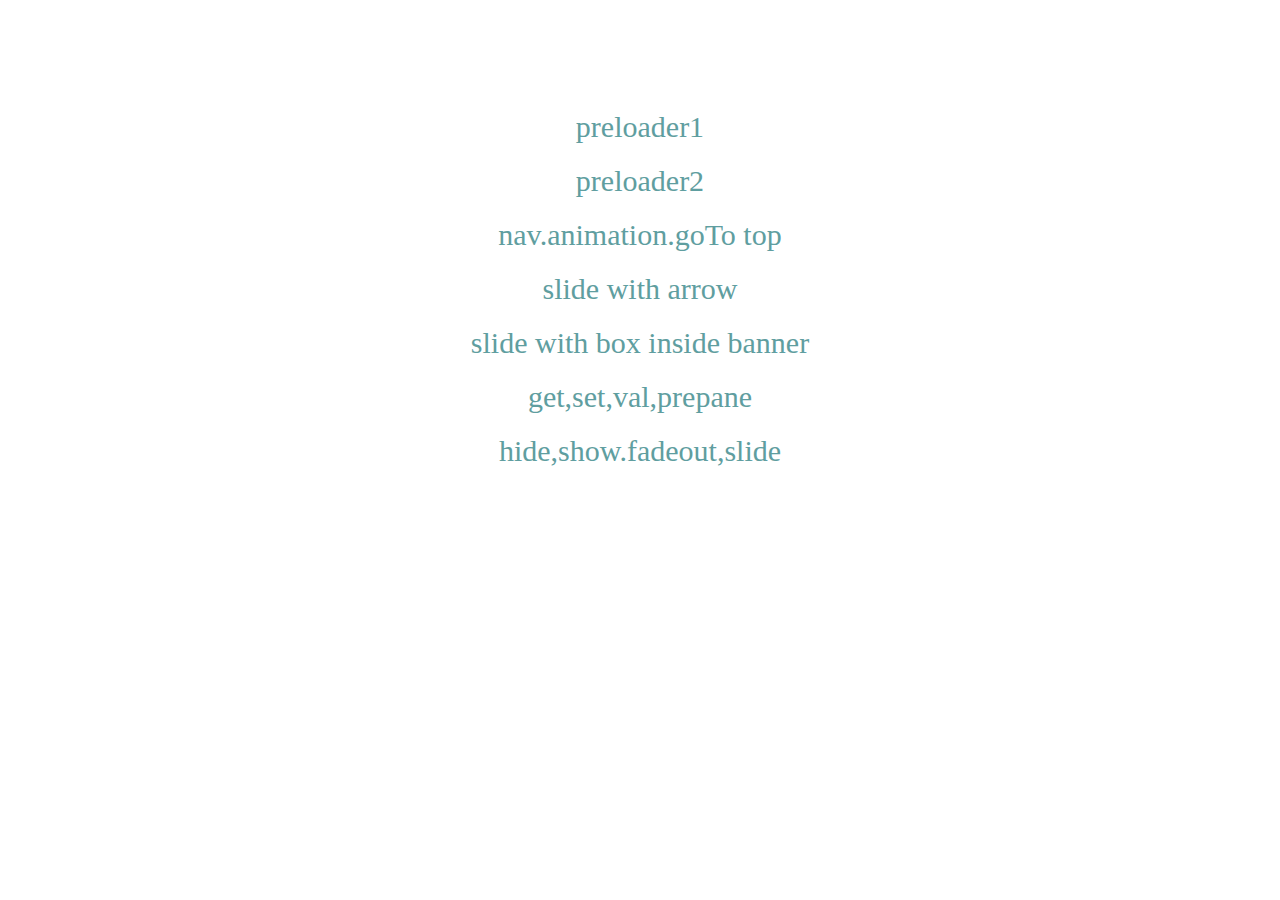
<file: index.html>
<!DOCTYPE html>
<html lang="en">
<head>
    <meta charset="UTF-8">
    <meta name="viewport" content="width=device-width, initial-scale=1.0">
    <title>Document</title>
    <link rel="stylesheet" href="./css/style.css">
</head>
<body>
    <section>
        <a href="./example-1/index.html" target="_blank">preloader1</a>
        <a href="./Example-2/index.html" target="_blank">preloader2</a>
        <a href="./nav.animation.goTo top/index.html" target="_blank">nav.animation.goTo top</a>
        <a href="./slide with arrow (left- Right)/index.html" target="_blank">slide with arrow </a>
        <a href="./slide with box inside banner/index.html" target="_blank">slide with box inside banner</a>
        <a href="./get,set,val,prepane/index.html" target="_blank">get,set,val,prepane</a>
        <a href="./hide,show.fadeout,slide/index.html" target="_blank">hide,show.fadeout,slide</a>
       
    </section>
    
</body>
</html>
</file>
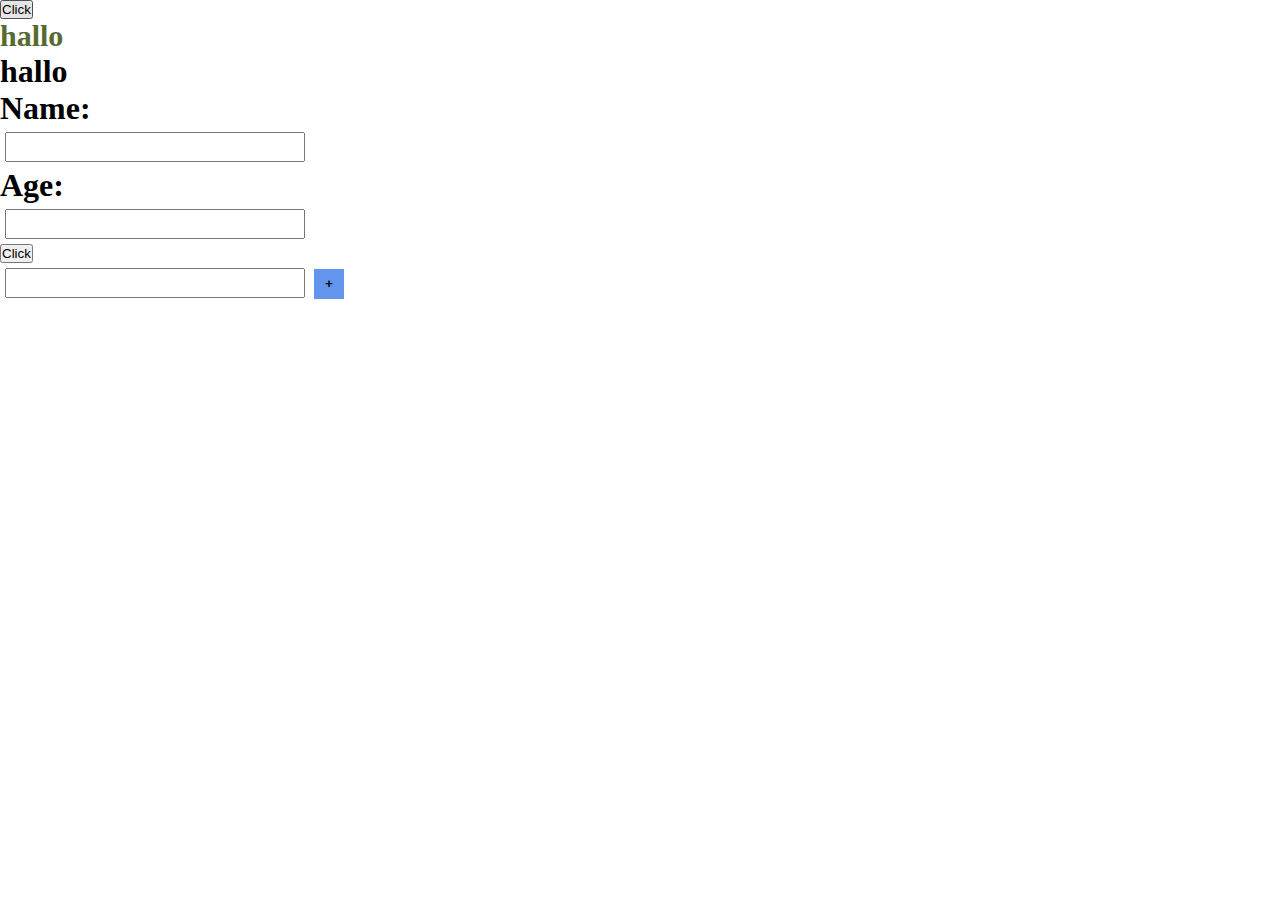
<file: get,set,val,prepane/index.html>
<!DOCTYPE html>
<html lang="en">

<head>
    <meta charset="UTF-8">
    <meta name="viewport" content="width=device-width, initial-scale=1.0">
    <title>Document</title>
    <link rel="stylesheet" href="./css/reset.css">
    <link rel="stylesheet" href="./css/style.css">
</head>

<body>
    <button id="btn">Click</button>
    <h1 id="setText">hallo</h1>
    <h1 id="setHtml">hallo</h1>
    <h1>Name:</h1>
    <input type="text" id="getValname">
    <h1>Age:</h1>
    <input type="text" id="getValAge">
    <h1 id="value"></h1>
    <h1 id="agevalue"></h1>
    <button id="nameAge">Click</button><br>
    <!-- after formula start -->
    <div>
        <input type="text" id="aftercheck">
        <button id="afterclick">+</button>       
    </div>
    









    <script src="./js/jquery-3.7.0.min.js"></script>
    <script src="./js/app.js"></script>
</body>

</html>
</file>
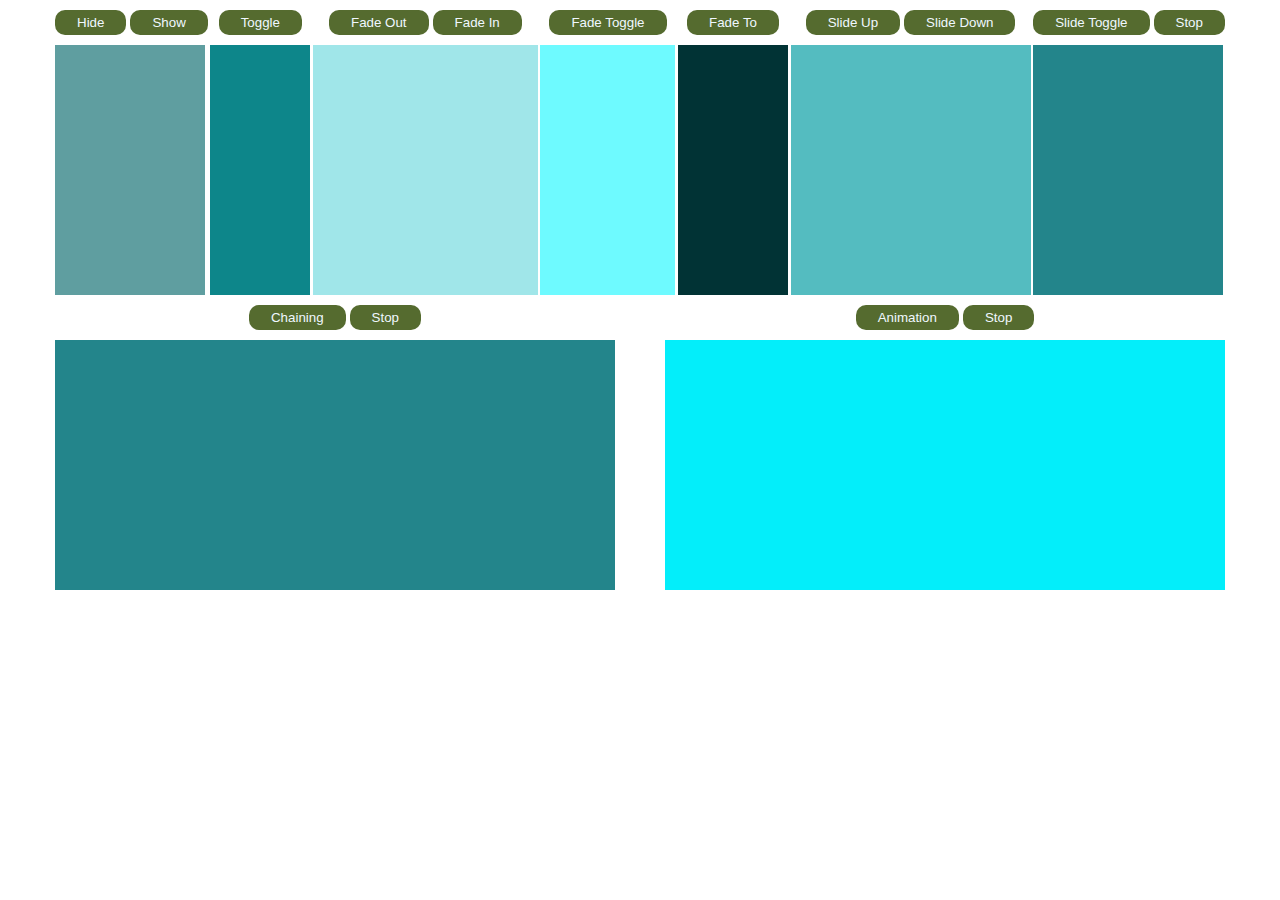
<file: hide,show.fadeout,slide/index.html>
<!DOCTYPE html>
<html lang="en">

<head>
    <meta charset="UTF-8">
    <meta name="viewport" content="width=device-width, initial-scale=1.0">   <title>hide,show,slide,fade</title>    
    <link rel="stylesheet" href="./css/reset.css">
    <link rel="stylesheet" href="./css/style.css">
</head>

<body>
    <div class="container row">
        <!-- hide/show section start -->
        <div class="box">
            <button id="hidebtn">Hide</button>
            <button id="showBtn">Show</button>
            <div id="elemant"></div>
            <div id="space"></div>
        </div>

        <!-- hide/show section end -->
        <!-- toggle section start -->
        <div class="box">
            <button id="toggleBtn">Toggle</button>
            <div id="togglElemant"></div>
            <div id="space"></div>
        </div>
        <!-- toggle section end -->
        <!-- fade section start -->
        <div class="box">
            <button id="fadeOutBtn">Fade Out</button>
            <button id="fadeIn">Fade In</button>
            <div id="fadeElemant"></div>
            <div id="space"></div>
        </div>

        <div class="box">
            <button id="ToggleFade">Fade Toggle</button>
            <div id="toggleFadeEliment"></div>
        </div>

        <div class="box">
            <button id="fadetoBtn">Fade To</button>
            <div id="fadeToElement"></div>
            <div id="space"></div>
        </div>
        <!-- fade section end -->
        <!-- slide section strt -->
        <div class="box">
            <button id="slideUp">Slide Up</button>
            <button id="slideDown">Slide Down</button>
            
            <div id="slideElimant"></div>
        </div>
        <div class="box">           
            <button id="slideToggle">Slide Toggle</button>
            <button id="stop">Stop</button>
            <div id="slideToggleElimant"></div>
        </div>
        <!-- slide section end -->
        <!-- chainning section start -->
        <div class="box">           
            <button id="chainingBtn">Chaining</button>
            <button id="stop">Stop</button>
            <div id="chainingElimant"></div>
        </div>
        <div class="box">           
            <button id="animationBtn">Animation</button>
            <button id="stop">Stop</button>
            <div id="animationElimant"></div>
        </div>
        <!-- chainning section end -->
    </div>

    <script src="./js/jquery-3.7.0.min.js"></script>
    <script src="./js/app.js"></script>
</body>

</html>
</file>
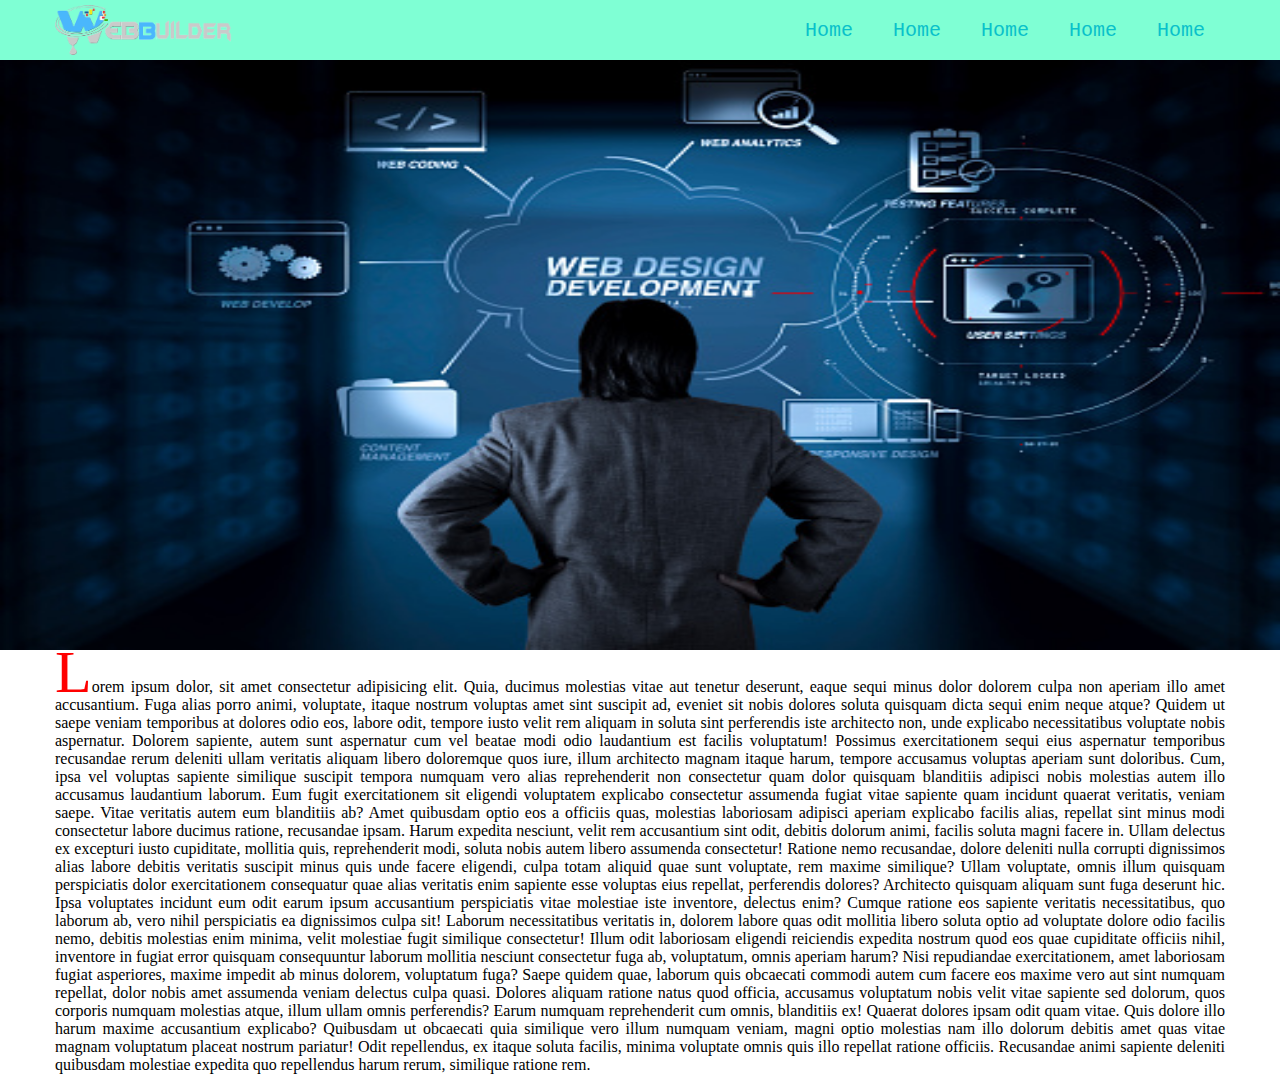
<file: nav.animation.goTo top/index.html>
<!DOCTYPE html>
<html lang="en">

<head>
    <meta charset="UTF-8">
    <meta name="viewport" content="width=device-width, initial-scale=1.0">
    <title>Manu Animation</title>
    <link rel="stylesheet" href="https://cdnjs.cloudflare.com/ajax/libs/font-awesome/6.4.2/css/all.min.css"
        integrity="sha512-z3gLpd7yknf1YoNbCzqRKc4qyor8gaKU1qmn+CShxbuBusANI9QpRohGBreCFkKxLhei6S9CQXFEbbKuqLg0DA=="
        crossorigin="anonymous" referrerpolicy="no-referrer" />
    <link rel="stylesheet" href="./css/reset.css">
    <link rel="stylesheet" href="./css/style.css">
</head>

<body>
    <!-- nav section start -->
    <nav id="manu" >
        <div class="container row ">
            <img src="./image/1.png" alt="image not found">
            <ul class="row">
                <li><a href="#">Home</a></li>
                <li><a href="#">Home</a></li>
                <li><a href="#">Home</a></li>
                <li><a href="#">Home</a></li>
                <li><a href="#">Home</a></li>
            </ul>
        </div>

    </nav>
    <!-- nav section end -->
    <!-- banner section start -->
    <section id="banner" >
        <img src="./image/wab design pic.jpg" alt="image not found">
    </section>
    <i class="fa-solid fa-angles-up" id="backToTop"></i>
    <!-- banner section end -->
    <!-- about section start -->
    <section id="about" class="container">
        <p>Lorem ipsum dolor, sit amet consectetur adipisicing elit. Quia, ducimus molestias vitae aut tenetur deserunt, eaque sequi minus dolor dolorem culpa non aperiam illo amet accusantium. Fuga alias porro animi, voluptate, itaque nostrum voluptas amet sint suscipit ad, eveniet sit nobis dolores soluta quisquam dicta sequi enim neque atque? Quidem ut saepe veniam temporibus at dolores odio eos, labore odit, tempore iusto velit rem aliquam in soluta sint perferendis iste architecto non, unde explicabo necessitatibus voluptate nobis aspernatur. Dolorem sapiente, autem sunt aspernatur cum vel beatae modi odio laudantium est facilis voluptatum! Possimus exercitationem sequi eius aspernatur temporibus recusandae rerum deleniti ullam veritatis aliquam libero doloremque quos iure, illum architecto magnam itaque harum, tempore accusamus voluptas aperiam sunt doloribus. Cum, ipsa vel voluptas sapiente similique suscipit tempora numquam vero alias reprehenderit non consectetur quam dolor quisquam blanditiis adipisci nobis molestias autem illo accusamus laudantium laborum. Eum fugit exercitationem sit eligendi voluptatem explicabo consectetur assumenda fugiat vitae sapiente quam incidunt quaerat veritatis, veniam saepe. Vitae veritatis autem eum blanditiis ab? Amet quibusdam optio eos a officiis quas, molestias laboriosam adipisci aperiam explicabo facilis alias, repellat sint minus modi consectetur labore ducimus ratione, recusandae ipsam. Harum expedita nesciunt, velit rem accusantium sint odit, debitis dolorum animi, facilis soluta magni facere in. Ullam delectus ex excepturi iusto cupiditate, mollitia quis, reprehenderit modi, soluta nobis autem libero assumenda consectetur! Ratione nemo recusandae, dolore deleniti nulla corrupti dignissimos alias labore debitis veritatis suscipit minus quis unde facere eligendi, culpa totam aliquid quae sunt voluptate, rem maxime similique? Ullam voluptate, omnis illum quisquam perspiciatis dolor exercitationem consequatur quae alias veritatis enim sapiente esse voluptas eius repellat, perferendis dolores? Architecto quisquam aliquam sunt fuga deserunt hic. Ipsa voluptates incidunt eum odit earum ipsum accusantium perspiciatis vitae molestiae iste inventore, delectus enim? Cumque ratione eos sapiente veritatis necessitatibus, quo laborum ab, vero nihil perspiciatis ea dignissimos culpa sit! Laborum necessitatibus veritatis in, dolorem labore quas odit mollitia libero soluta optio ad voluptate dolore odio facilis nemo, debitis molestias enim minima, velit molestiae fugit similique consectetur! Illum odit laboriosam eligendi reiciendis expedita nostrum quod eos quae cupiditate officiis nihil, inventore in fugiat error quisquam consequuntur laborum mollitia nesciunt consectetur fuga ab, voluptatum, omnis aperiam harum? Nisi repudiandae exercitationem, amet laboriosam fugiat asperiores, maxime impedit ab minus dolorem, voluptatum fuga? Saepe quidem quae, laborum quis obcaecati commodi autem cum facere eos maxime vero aut sint numquam repellat, dolor nobis amet assumenda veniam delectus culpa quasi. Dolores aliquam ratione natus quod officia, accusamus voluptatum nobis velit vitae sapiente sed dolorum, quos corporis numquam molestias atque, illum ullam omnis perferendis? Earum numquam reprehenderit cum omnis, blanditiis ex! Quaerat dolores ipsam odit quam vitae. Quis dolore illo harum maxime accusantium explicabo? Quibusdam ut obcaecati quia similique vero illum numquam veniam, magni optio molestias nam illo dolorum debitis amet quas vitae magnam voluptatum placeat nostrum pariatur! Odit repellendus, ex itaque soluta facilis, minima voluptate omnis quis illo repellat ratione officiis. Recusandae animi sapiente deleniti quibusdam molestiae expedita quo repellendus harum rerum, similique ratione rem.</p>
    </section>
    
    <!--about section end -->



    

    <script src="./js/jquery-3.7.0.min.js"></script>
    <script src="./js/app.js"></script>
</body>

</html>
</file>
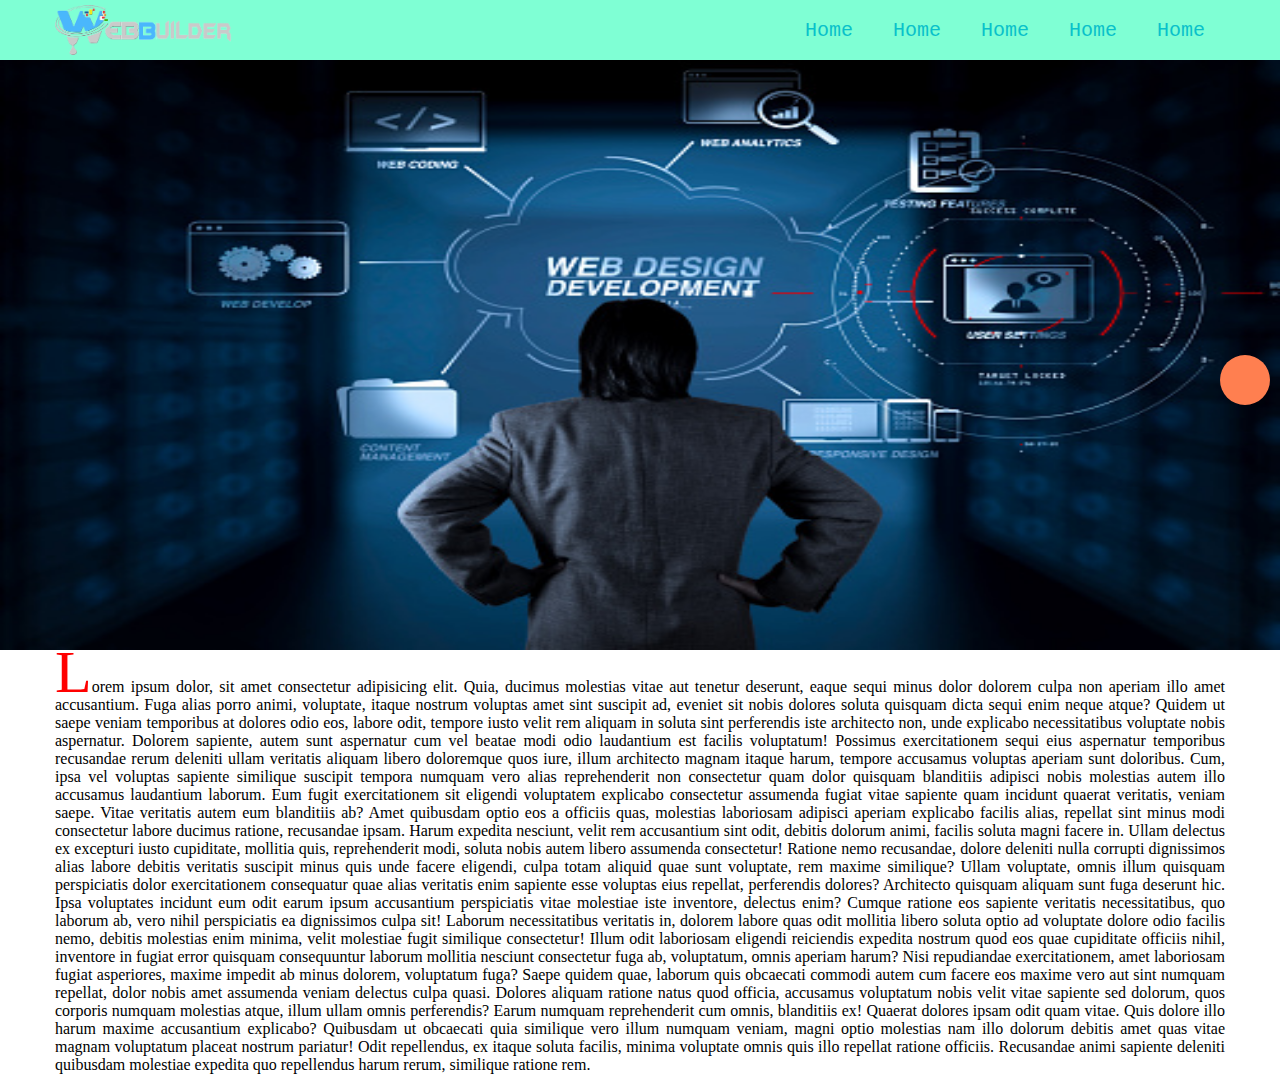
<file: slide with arrow (left- Right)/index.html>
<!DOCTYPE html>
<html lang="en">

<head>
    <meta charset="UTF-8">
    <meta name="viewport" content="width=device-width, initial-scale=1.0">
    <title>Manu Animation</title>
    <link rel="stylesheet" href="https://cdnjs.cloudflare.com/ajax/libs/font-awesome/6.4.2/css/all.min.css" integrity="sha512-z3gLpd7yknf1YoNbCzqRKc4qyor8gaKU1qmn+CShxbuBusANI9QpRohGBreCFkKxLhei6S9CQXFEbbKuqLg0DA==" crossorigin="anonymous" referrerpolicy="no-referrer" />
    <link rel="stylesheet" href="./css/slick.min.css">
    <link rel="stylesheet" href="./css/reset.css">
    <link rel="stylesheet" href="./css/style.css">
</head>

<body>
    <!-- nav section start -->
    <nav id="manu">
        <div class="container row ">
            <img src="./image/1.png" alt="image not found">
            <ul class="row">
                <li><a href="#">Home</a></li>
                <li><a href="#">Home</a></li>
                <li><a href="#">Home</a></li>
                <li><a href="#">Home</a></li>
                <li><a href="#">Home</a></li>
            </ul>
        </div>

    </nav>
    <!-- nav section end -->
    <!-- banner section start -->
    <section id="banner" class="banner_slider">
        <div><img src="./image/wab design pic.jpg" alt="image not found"></div>
        <div><img src="./image/pic-2.jpg" alt="image not found"></div>
        <div><img src="./image/pic2.webp" alt="image not found"></div>
        
    </section>
    <i class="fa-solid fa-angles-up cercle" id="backToTop" ></i>
    <!-- banner section end -->
    <!-- about section start -->
    <section id="about" class="container">
        <p>Lorem ipsum dolor, sit amet consectetur adipisicing elit. Quia, ducimus molestias vitae aut tenetur deserunt,
            eaque sequi minus dolor dolorem culpa non aperiam illo amet accusantium. Fuga alias porro animi, voluptate,
            itaque nostrum voluptas amet sint suscipit ad, eveniet sit nobis dolores soluta quisquam dicta sequi enim
            neque atque? Quidem ut saepe veniam temporibus at dolores odio eos, labore odit, tempore iusto velit rem
            aliquam in soluta sint perferendis iste architecto non, unde explicabo necessitatibus voluptate nobis
            aspernatur. Dolorem sapiente, autem sunt aspernatur cum vel beatae modi odio laudantium est facilis
            voluptatum! Possimus exercitationem sequi eius aspernatur temporibus recusandae rerum deleniti ullam
            veritatis aliquam libero doloremque quos iure, illum architecto magnam itaque harum, tempore accusamus
            voluptas aperiam sunt doloribus. Cum, ipsa vel voluptas sapiente similique suscipit tempora numquam vero
            alias reprehenderit non consectetur quam dolor quisquam blanditiis adipisci nobis molestias autem illo
            accusamus laudantium laborum. Eum fugit exercitationem sit eligendi voluptatem explicabo consectetur
            assumenda fugiat vitae sapiente quam incidunt quaerat veritatis, veniam saepe. Vitae veritatis autem eum
            blanditiis ab? Amet quibusdam optio eos a officiis quas, molestias laboriosam adipisci aperiam explicabo
            facilis alias, repellat sint minus modi consectetur labore ducimus ratione, recusandae ipsam. Harum expedita
            nesciunt, velit rem accusantium sint odit, debitis dolorum animi, facilis soluta magni facere in. Ullam
            delectus ex excepturi iusto cupiditate, mollitia quis, reprehenderit modi, soluta nobis autem libero
            assumenda consectetur! Ratione nemo recusandae, dolore deleniti nulla corrupti dignissimos alias labore
            debitis veritatis suscipit minus quis unde facere eligendi, culpa totam aliquid quae sunt voluptate, rem
            maxime similique? Ullam voluptate, omnis illum quisquam perspiciatis dolor exercitationem consequatur quae
            alias veritatis enim sapiente esse voluptas eius repellat, perferendis dolores? Architecto quisquam aliquam
            sunt fuga deserunt hic. Ipsa voluptates incidunt eum odit earum ipsum accusantium perspiciatis vitae
            molestiae iste inventore, delectus enim? Cumque ratione eos sapiente veritatis necessitatibus, quo laborum
            ab, vero nihil perspiciatis ea dignissimos culpa sit! Laborum necessitatibus veritatis in, dolorem labore
            quas odit mollitia libero soluta optio ad voluptate dolore odio facilis nemo, debitis molestias enim minima,
            velit molestiae fugit similique consectetur! Illum odit laboriosam eligendi reiciendis expedita nostrum quod
            eos quae cupiditate officiis nihil, inventore in fugiat error quisquam consequuntur laborum mollitia
            nesciunt consectetur fuga ab, voluptatum, omnis aperiam harum? Nisi repudiandae exercitationem, amet
            laboriosam fugiat asperiores, maxime impedit ab minus dolorem, voluptatum fuga? Saepe quidem quae, laborum
            quis obcaecati commodi autem cum facere eos maxime vero aut sint numquam repellat, dolor nobis amet
            assumenda veniam delectus culpa quasi. Dolores aliquam ratione natus quod officia, accusamus voluptatum
            nobis velit vitae sapiente sed dolorum, quos corporis numquam molestias atque, illum ullam omnis
            perferendis? Earum numquam reprehenderit cum omnis, blanditiis ex! Quaerat dolores ipsam odit quam vitae.
            Quis dolore illo harum maxime accusantium explicabo? Quibusdam ut obcaecati quia similique vero illum
            numquam veniam, magni optio molestias nam illo dolorum debitis amet quas vitae magnam voluptatum placeat
            nostrum pariatur! Odit repellendus, ex itaque soluta facilis, minima voluptate omnis quis illo repellat
            ratione officiis. Recusandae animi sapiente deleniti quibusdam molestiae expedita quo repellendus harum
            rerum, similique ratione rem.</p>
    </section>

    <!--about section end -->





    <script src="./js/jquery-3.7.0.min.js"></script>
    <script src="./js/slickmin.js"></script>
    <script src="./js/app.js"></script>
</body>

</html>
</file>
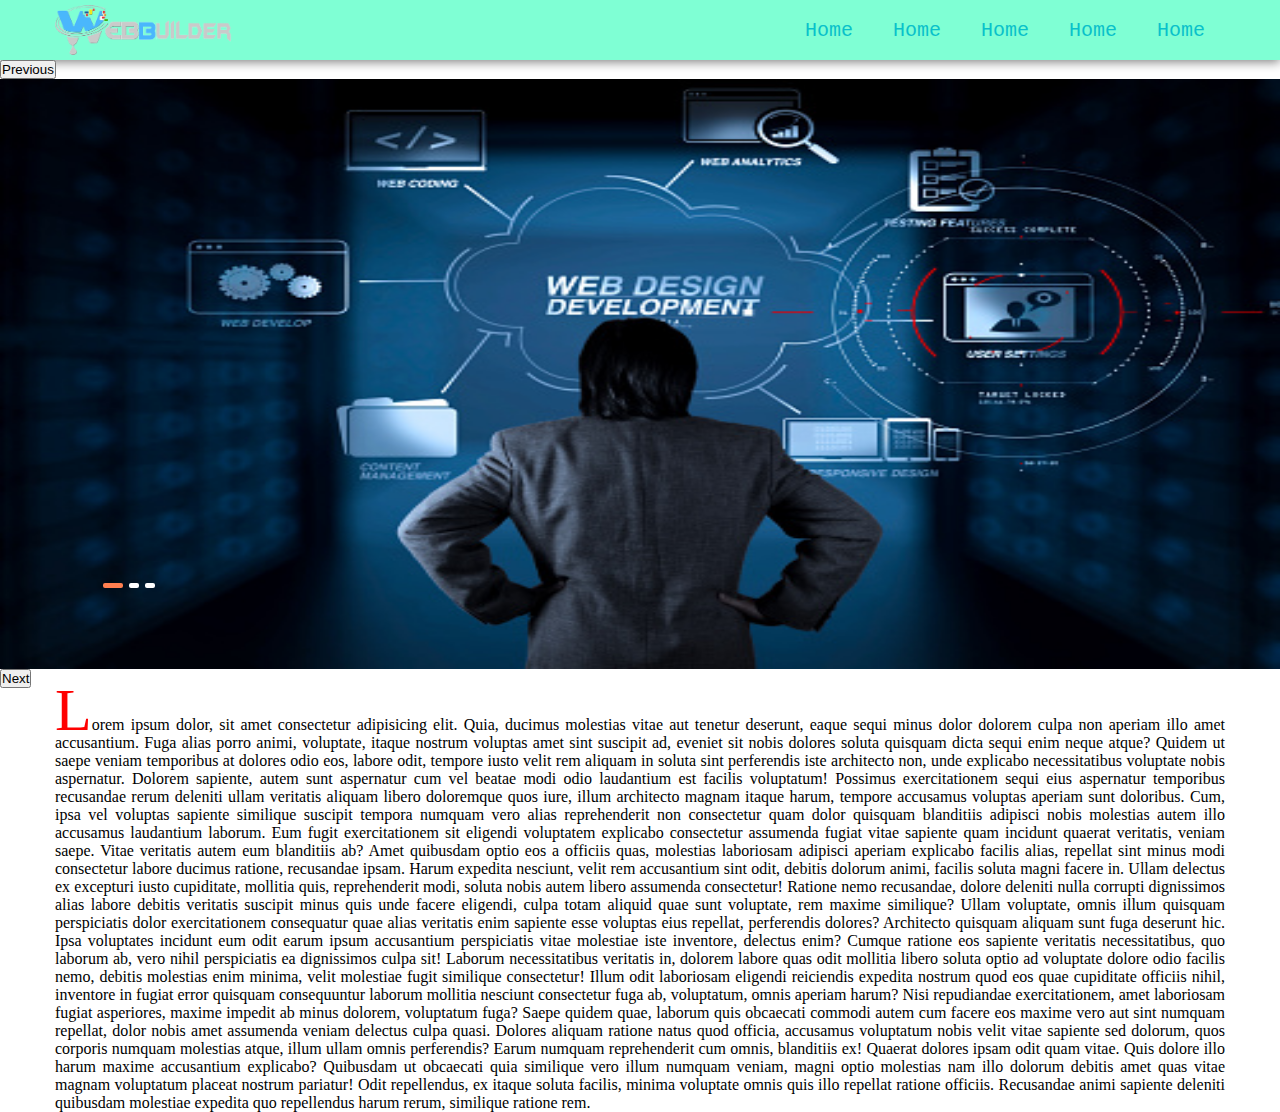
<file: slide with box inside banner/index.html>
<!DOCTYPE html>
<html lang="en">

<head>
    <meta charset="UTF-8">
    <meta name="viewport" content="width=device-width, initial-scale=1.0">
    <title>Manu Animation</title>
    <link rel="stylesheet" href="https://cdnjs.cloudflare.com/ajax/libs/font-awesome/6.4.2/css/all.min.css"
        integrity="sha512-z3gLpd7yknf1YoNbCzqRKc4qyor8gaKU1qmn+CShxbuBusANI9QpRohGBreCFkKxLhei6S9CQXFEbbKuqLg0DA=="
        crossorigin="anonymous" referrerpolicy="no-referrer" />
    <link rel="stylesheet" href="./css/slick.min.css">
    <link rel="stylesheet" href="./css/reset.css">
    <link rel="stylesheet" href="./css/style.css">
</head>

<body>
    <!-- nav section start -->
    <nav id="manu">
        <div class="container row ">
            <img src="./image/1.png" alt="image not found">
            <ul class="row">
                <li><a href="#">Home</a></li>
                <li><a href="#">Home</a></li>
                <li><a href="#">Home</a></li>
                <li><a href="#">Home</a></li>
                <li><a href="#">Home</a></li>
            </ul>
        </div>

    </nav>
    <!-- nav section end -->
    <!-- banner section start -->
    <section id="banner" class="banner_slider">
        <div><img src="./image/wab design pic.jpg" alt="image not found"></div>
        <div><img src="./image/pic-2.jpg" alt="image not found"></div>
        <div><img src="./image/pic2.webp" alt="image not found"></div>
        
    </section>
    <i class="fa-solid fa-angles-up" id="backToTop"></i>
    <!-- banner section end -->
    <!-- about section start -->
    <section id="about" class="container">
        <p>Lorem ipsum dolor, sit amet consectetur adipisicing elit. Quia, ducimus molestias vitae aut tenetur deserunt,
            eaque sequi minus dolor dolorem culpa non aperiam illo amet accusantium. Fuga alias porro animi, voluptate,
            itaque nostrum voluptas amet sint suscipit ad, eveniet sit nobis dolores soluta quisquam dicta sequi enim
            neque atque? Quidem ut saepe veniam temporibus at dolores odio eos, labore odit, tempore iusto velit rem
            aliquam in soluta sint perferendis iste architecto non, unde explicabo necessitatibus voluptate nobis
            aspernatur. Dolorem sapiente, autem sunt aspernatur cum vel beatae modi odio laudantium est facilis
            voluptatum! Possimus exercitationem sequi eius aspernatur temporibus recusandae rerum deleniti ullam
            veritatis aliquam libero doloremque quos iure, illum architecto magnam itaque harum, tempore accusamus
            voluptas aperiam sunt doloribus. Cum, ipsa vel voluptas sapiente similique suscipit tempora numquam vero
            alias reprehenderit non consectetur quam dolor quisquam blanditiis adipisci nobis molestias autem illo
            accusamus laudantium laborum. Eum fugit exercitationem sit eligendi voluptatem explicabo consectetur
            assumenda fugiat vitae sapiente quam incidunt quaerat veritatis, veniam saepe. Vitae veritatis autem eum
            blanditiis ab? Amet quibusdam optio eos a officiis quas, molestias laboriosam adipisci aperiam explicabo
            facilis alias, repellat sint minus modi consectetur labore ducimus ratione, recusandae ipsam. Harum expedita
            nesciunt, velit rem accusantium sint odit, debitis dolorum animi, facilis soluta magni facere in. Ullam
            delectus ex excepturi iusto cupiditate, mollitia quis, reprehenderit modi, soluta nobis autem libero
            assumenda consectetur! Ratione nemo recusandae, dolore deleniti nulla corrupti dignissimos alias labore
            debitis veritatis suscipit minus quis unde facere eligendi, culpa totam aliquid quae sunt voluptate, rem
            maxime similique? Ullam voluptate, omnis illum quisquam perspiciatis dolor exercitationem consequatur quae
            alias veritatis enim sapiente esse voluptas eius repellat, perferendis dolores? Architecto quisquam aliquam
            sunt fuga deserunt hic. Ipsa voluptates incidunt eum odit earum ipsum accusantium perspiciatis vitae
            molestiae iste inventore, delectus enim? Cumque ratione eos sapiente veritatis necessitatibus, quo laborum
            ab, vero nihil perspiciatis ea dignissimos culpa sit! Laborum necessitatibus veritatis in, dolorem labore
            quas odit mollitia libero soluta optio ad voluptate dolore odio facilis nemo, debitis molestias enim minima,
            velit molestiae fugit similique consectetur! Illum odit laboriosam eligendi reiciendis expedita nostrum quod
            eos quae cupiditate officiis nihil, inventore in fugiat error quisquam consequuntur laborum mollitia
            nesciunt consectetur fuga ab, voluptatum, omnis aperiam harum? Nisi repudiandae exercitationem, amet
            laboriosam fugiat asperiores, maxime impedit ab minus dolorem, voluptatum fuga? Saepe quidem quae, laborum
            quis obcaecati commodi autem cum facere eos maxime vero aut sint numquam repellat, dolor nobis amet
            assumenda veniam delectus culpa quasi. Dolores aliquam ratione natus quod officia, accusamus voluptatum
            nobis velit vitae sapiente sed dolorum, quos corporis numquam molestias atque, illum ullam omnis
            perferendis? Earum numquam reprehenderit cum omnis, blanditiis ex! Quaerat dolores ipsam odit quam vitae.
            Quis dolore illo harum maxime accusantium explicabo? Quibusdam ut obcaecati quia similique vero illum
            numquam veniam, magni optio molestias nam illo dolorum debitis amet quas vitae magnam voluptatum placeat
            nostrum pariatur! Odit repellendus, ex itaque soluta facilis, minima voluptate omnis quis illo repellat
            ratione officiis. Recusandae animi sapiente deleniti quibusdam molestiae expedita quo repellendus harum
            rerum, similique ratione rem.</p>
    </section>

    <!--about section end -->





    <script src="./js/jquery-3.7.0.min.js"></script>
    <script src="./js/slickmin.js"></script>
    <script src="./js/app.js"></script>
</body>

</html>
</file>
<file: css/style.css>
section{
    text-align: center;
    margin: 100px;
}
a{
    text-decoration: none;
    font-size: 30px;
    color:cadetblue;
    display: block;
    padding: 10px 30px;
    
}
</file>
<file: get,set,val,prepane/css/style.css>
#setText{
    font-size: 30px;
    color:darkolivegreen;
}
input{
    width:300px;
    height: 30px;
    margin: 5px;
}
#afterclick{
    width: 30px;
    height: 30px;
    background-color: cornflowerblue;
    border: none;
    font-size: 13px;
    font-weight: 900;
    line-height: 0px;
}

#delinput{
    width: 30px;
    height: 30px;
    background-color: cornflowerblue;
    border: none;
    font-size: 13px;
    font-weight: 900;
    line-height: 0px;
}
</file>
<file: hide,show.fadeout,slide/css/style.css>
#elemant{
    width:150px;
    height: 250px;
    background-color: cadetblue;
    
}
button{
    padding: 5px 22px;
    background-color: darkolivegreen;
    color:aliceblue;
    border-radius: 10px;
    border: none;
    margin: 10px 0;
}
.box{
    text-align: center;
}
#togglElemant{
    width:100px;
    height: 250px;
    background-color: rgb(13, 134, 138);
   }
#fadeElemant{
    width:225px;
    height: 250px;
    background-color: rgb(160, 230, 233);
    }
#toggleFadeEliment{
    width:135px;
    height: 250px;
    background-color: rgb(110, 250, 255);
    }
#fadeToElement{
    width:110px;
    height: 250px;
    background-color: rgb(1, 51, 53);
    }
#slideElimant{
    width:240px;
    height: 250px;
    background-color: rgb(84, 188, 192);
    }

div.row{  
    justify-content:space-between; 
    
}
#space{
    width: 1px;
    background-color: aliceblue;
}
#slideToggleElimant{
    width:190px;
    height: 250px;
    background-color: rgb(35, 133, 139);
    }
#chainingElimant{
    width:560px;
    height: 250px;
    background-color: rgb(35, 133, 139);
   }
#animationElimant{
    width:560px;
    height: 250px;
    background-color: rgb(3, 238, 250);
    
}
</file>
<file: nav.animation.goTo top/css/style.css>
/* nav css start */
nav{   
    box-shadow:0 2px 10px 0 rgba(0, 0, 0, 0.5); 
    background-color: aquamarine;
  
}
nav.drop{
    background-color:#ffff;
    position:fixed;
    top: 0;
    left: 0;
    width: 100%; 
    animation-name:manuDrop;
    animation-duration: 2s;
    animation-timing-function: linear;
}
@keyframes manuDrop{
    from{
        top:-100px
    }
    to{
        top:0
    }
}
nav div{
    align-items: center;
    justify-content: space-between;    
}

nav div a{
    color: rgb(9, 193, 202);
    padding: 10px 20px;
    font-size: 20px;
    font-weight: 500;
    font-family: 'Courier New', Courier, monospace;
    transition: 0.5s;
}
nav div a:hover{
    background-image: linear-gradient(rgb(175, 49, 49),rgb(151, 216, 151));
    color:#ffff
}

nav div img{
    height: 60px;
    padding: 5px 0;
    
}
/* nav css end */
/* banner css satrt */
#banner img{
    width: 100%;
    height: 590px;
    background-size: cover;
}
#backToTop{
    width: 50px;
    height: 50px;
    border-radius: 50%;
    background-color: coral;
    color: #ffff;
    position: fixed;
    bottom: 80%;
    right: 50px;
    text-align: center;
    line-height: 50px;
    font-size: 20px;
    visibility: hidden;
    opacity: 0;
    transition: 0.5s;
}
#backToTop:hover{
    
    background-color:chocolate;
    color:red;   
}
#backToTop.active{
    visibility: visible;
    opacity: 1;
    bottom:50px;
}
/* banner css end */
/* about css start */
#about p{
    text-align: justify;
}
#about p::first-letter{
    color:red;
    font-size: 60px;
    text-transform: capitalize;
    line-height: 45px;
}
/* about css end */
</file>
<file: slide with arrow (left- Right)/css/style.css>
/* nav css start */
nav{   
    box-shadow:0 2px 10px 0 rgba(0, 0, 0, 0.5); 
    background-color: aquamarine;  
}
nav.drop{
    background-color:#ffff;
    position:fixed;
    top: 0;
    left: 0;
    width: 100%; 
    animation-name:manuDrop;
    animation-duration: 2s;
    animation-timing-function: linear;
}
@keyframes manuDrop{
    from{
        top:-100px
    }
    to{
        top:0
    }
}
nav div{
    align-items: center;
    justify-content: space-between;    
}

nav div a{
    color: rgb(9, 193, 202);
    padding: 10px 20px;
    font-size: 20px;
    font-weight: 500;
    font-family: 'Courier New', Courier, monospace;
    transition: 0.5s;
}
nav div a:hover{
    background-image: linear-gradient(rgb(175, 49, 49),rgb(151, 216, 151));
    color:#ffff
}
nav div img{
    height: 60px;
    padding: 5px 0;    
}
/* nav css end */
/* banner css satrt */
#banner {
    position: relative;
}
#banner img{
    width: 100%;
    height: 590px;
    background-size: cover;
    
}
#banner .right{
    position:absolute;
    top:50%;
    right:10px;
}
/* #banner .left{
    position:absolute;
    top:60%;
    left:20px; 
} */
#backToTop{
    position: fixed;
    bottom: 80%;
    right: 50px;
    text-align: center;
    line-height: 50px;
    font-size: 20px;
    visibility: hidden;
    opacity: 0;
    transition: 0.5s;
}

#backToTop.active{
    visibility: visible;
    opacity: 1;
    bottom:50px;
}
/* banner css end */
/* about css start */
#about p{
    text-align: justify;
}
#about p::first-letter{
    color:red;
    font-size: 60px;
    text-transform: capitalize;
    line-height: 45px;
    
}
/* about css end */
</file>
<file: slide with box inside banner/css/style.css>
/* nav css start */
nav{   
    box-shadow:0 2px 10px 0 rgba(0, 0, 0, 0.5); 
    background-color: aquamarine;
  
}
nav.drop{
    background-color:#ffff;
    position:fixed;
    top: 0;
    left: 0;
    width: 100%; 
    animation-name:manuDrop;
    animation-duration: 2s;
    animation-timing-function: linear;
}
@keyframes manuDrop{
    from{
        top:-100px
    }
    to{
        top:0
    }
}
nav div{
    align-items: center;
    justify-content: space-between;    
}

nav div a{
    color: rgb(9, 193, 202);
    padding: 10px 20px;
    font-size: 20px;
    font-weight: 500;
    font-family: 'Courier New', Courier, monospace;
    transition: 0.5s;
}
nav div a:hover{
    background-image: linear-gradient(rgb(175, 49, 49),rgb(151, 216, 151));
    color:#ffff
}

nav div img{
    height: 60px;
    padding: 5px 0;
    
}
/* nav css end */
/* banner css satrt */
#banner img{
    width: 100%;
    height: 590px;
    background-size: cover;
    position: relative;
}

#banner ul{
    display: flex;
    position: absolute;
    bottom: 100px;
    left: 100px;
}
#banner ul li{
    line-height: 0;
}
#banner ul li.slick-active button{
    width: 20px;
    background-color: coral;
   
}
#banner ul li button{
        background: none;
        border: none;
        background-color:#ffff;
        color: red;
        font-size: 0;
        width:10px;
        height: 5px;
        margin: 0 3px;
        border-radius: 2px;
        cursor: pointer;
    }
#backToTop{
    width: 50px;
    height: 50px;
    border-radius: 50%;
    background-color: coral;
    color: #ffff;
    position: fixed;
    bottom: 80%;
    right: 50px;
    text-align: center;
    line-height: 50px;
    font-size: 20px;
    visibility: hidden;
    opacity: 0;
    transition: 0.5s;
}
#backToTop:hover{
    
    background-color:chocolate;
    color:red;   
}
#backToTop.active{
    visibility: visible;
    opacity: 1;
    bottom:50px;
}
/* banner css end */
/* about css start */
#about p{
    text-align: justify;
}
#about p::first-letter{
    color:red;
    font-size: 60px;
    text-transform: capitalize;
    line-height: 45px;
}
/* about css end */
</file>
